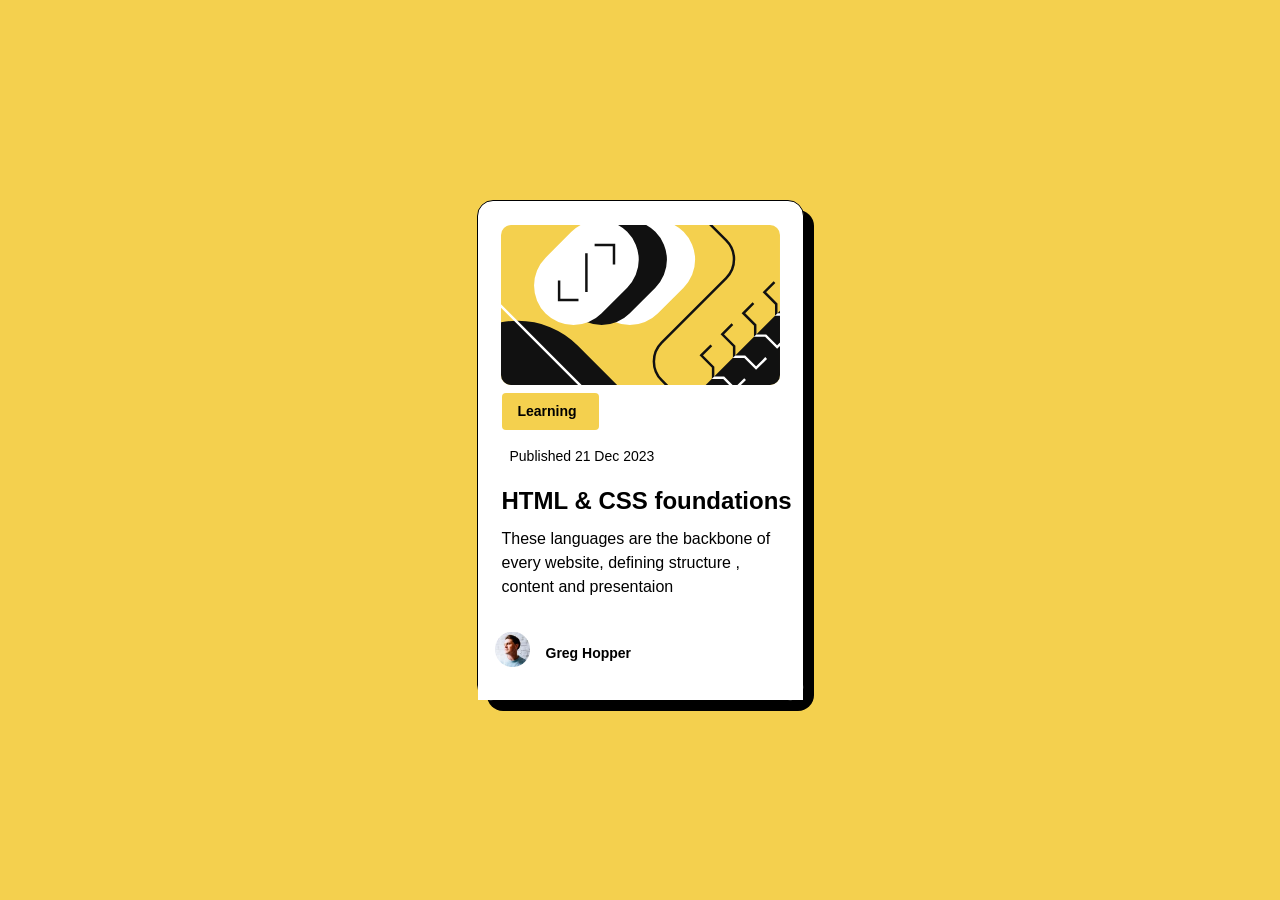
<file: blog-preview-card-main/design/index.html>
<!DOCTYPE html>
<html lang="en">

<head>
    <meta charset="UTF-8">
    <meta name="viewport" content="width=device-width, initial-scale=1.0">
    <link rel="shortcut icon" href="./assets/images/favicon-32x32.png">
    <link rel="stylesheet" href="./style.css">
    <title>Blog preview card</title>
</head>

<body>

    <main class="wrapper">

        <img src="./assets/images/illustration-article.svg" alt="design_logo">
        <div class="figtree-preset-3-bold learning">Learning</div>
        <div class="figtree-preset-3 date">Published 21 Dec 2023</div>
        <h1 class="figtree-preset-1 title">HTML & CSS foundations</h1>
        <p class="figtree-preset-2 description">These languages are the backbone of every website, defining structure ,
            content and
            presentaion</p>

        <div class="author__info">
            <figure>
                <img class="img" src="./assets/images/image-avatar.webp" alt="author icon">
                <h3 class="figtree-preset-3-bold author">Greg Hopper</h3>
            </figure>
        </div>

    </main>

    <footer>

    </footer>

</body>

</html>
</file>
<file: blog-preview-card-main/design/style.css>
*,
*::after,
*::before {
  margin: 0;
  padding: 0;
  box-sizing: border-box;
}
:root {
  /* ----------------------------------COLORS ------------------------------ */
  --bg-yellow: hsl(47, 88%, 63%);
  --text-gray-950: hsl(0, 0%, 7%);
  --text-gray-500: hsl(0, 0%, 42%);
  --text-white: hsl(0, 0%, 100%);

  /* ------------------------------typography -------------------------------- */
  @import url('https://fonts.googleapis.com/css2?family=Figtree:ital,wght@0,300..900;1,300..900&family=Outfit:wght@100..900&display=swap');

  --letter-spacing-300: 24px;
  --letter-spacing-150: 12px;
  --letter-spacing-100: 8px;
  --letter-spacing-50: 4px;
}

/* -------------------------------- PRESETS -----------------------------------*/
.figtree-preset-1 {
  font-family: 'Figtree', sans-serif;
  font-size: 24px;
  font-optical-sizing: auto;
  font-weight: 900;
  font-style: normal;
  line-height: 1.5;
  letter-spacing: 0;
}

.figtree-preset-2 {
  font-family: 'Figtree', sans-serif;
  font-size: 16px;
  font-optical-sizing: auto;
  font-weight: 200;
  font-style: normal;
  line-height: 1.5;
  letter-spacing: 0;
}

.figtree-preset-3 {
  font-family: 'Figtree', sans-serif;
  font-size: 14px;
  font-optical-sizing: auto;
  font-weight: 400;
  font-style: normal;
  line-height: 1.5;
  letter-spacing: 0;
}

.figtree-preset-3-bold {
  font-family: 'Figtree', sans-serif;
  font-size: 14px;
  font-optical-sizing: auto;
  font-weight: 700;
  font-style: normal;
  line-height: 1.5;
  letter-spacing: 0;
}

body {
  line-height: 1.3;
  font-size: 16px;
  height: 100vh;

  display: flex;
  justify-content: center;
  align-items: center;

  background-color: var(--bg-yellow);
}

.wrapper {
  background-color: hsl(0, 0%, 100%);
  border: 1px solid black;
  border-radius: 1rem;
  box-shadow: 10px 10px;
  display: flex;
  flex-direction: column;
  gap: 0.5rem;

  width: min(calc(327 / 16 * 1rem), calc(384 / 16 * 1rem));
  height: min(calc(501 / 16 * 1rem), calc(522 / 16 * 1rem));
  margin-inline: auto;
}

.wrapper img {
  border-radius: 10px;
  object-fit: cover;
  overflow: hidden;

  width: min(calc(279 / 16 * 1rem), calc(522 / 16 * 1rem));
  /* height: min(501 / 16 * 1rem), calc(522 / 16 * 1rem); */
  margin-inline: auto;
  margin-top: 24px;
}

.learning {
  background-color: var(--bg-yellow);
  border-radius: 4px;

  margin-left: 1.5rem;
  padding: 0.5rem 1rem;
  width: 30%;
}

.date {
  margin-left: 1rem;
  padding: 0.5rem 1rem;
  width: 75%;
}

.title {
  margin-left: 1.5rem;
  width: 100%;
}

.description {
  margin-left: 1.5rem;
  width: 85%;
}

.author__info {
  border: 1px solid transparent;
  background-color: hsl(0, 0%, 100%);

  display: flex;
  flex-direction: row;
  justify-content: flex-start;
  align-items: center;
}

figure {
  display: flex;
  justify-content: center;
  align-items: center;
  gap: 1rem;
}

.author__info .img {
  height: 35px;
  width: 35px;
  line-height: 35px;

  margin-left: 1rem;
  margin-bottom: 2rem;
}

.figtree-preset-3-bold .author {
  background-color: green;
  margin-left: 2rem;
  text-align: left;
}
</file>
